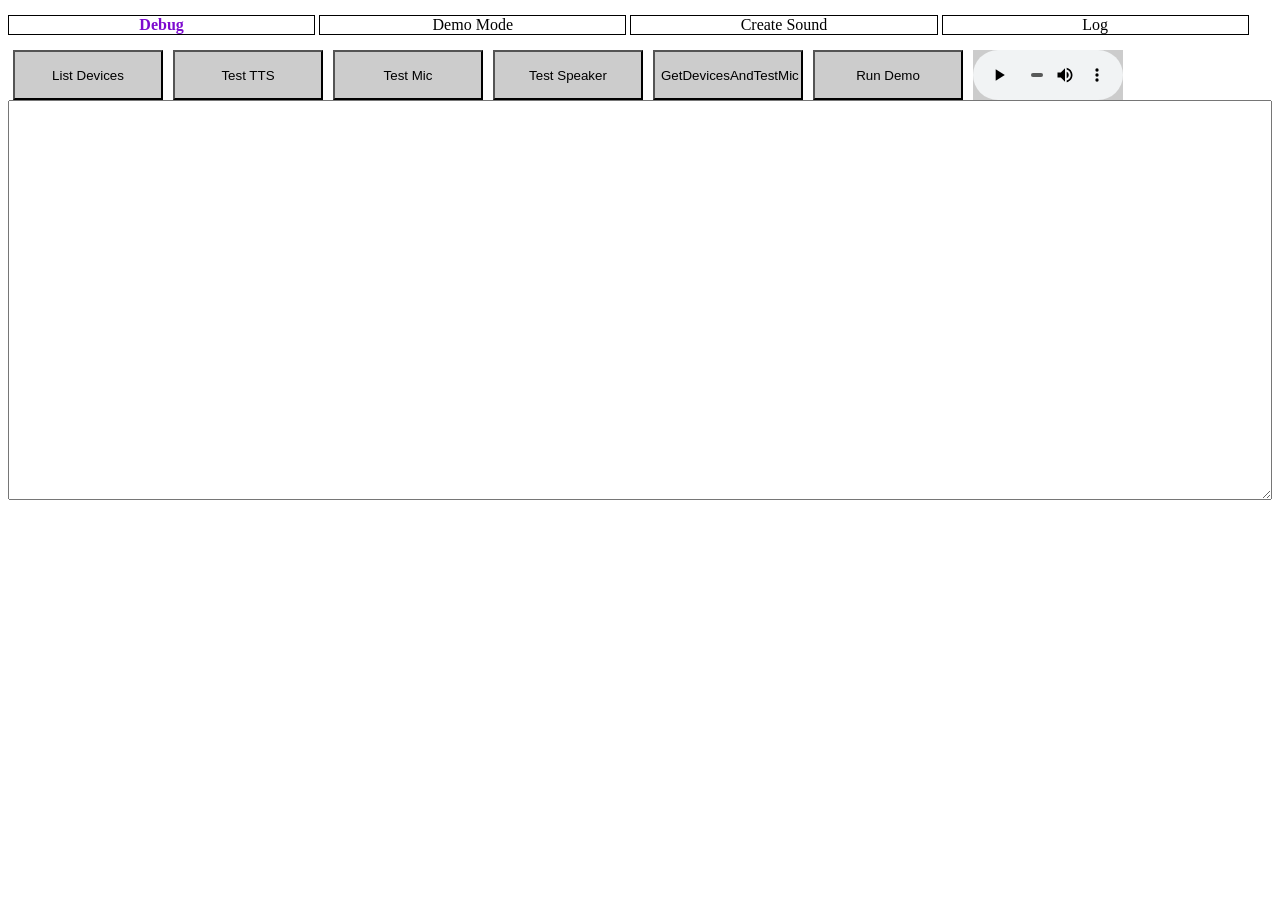
<file: projects/parrot/index.html>
<!DOCTYPE html>
<htm lang="en">

<head>
    <meta name="viewport" content="width=device-width, initial-scale=1, maximum-scale=2">
</head>

<body>
    <script src="./js/alive.js"></script>
    <script src="./js/debug.js"></script>
    <div id="tab-header">
        <div class="tab selected" data-tab="debug">Debug</div>
        <div class="tab" data-tab="alive">Demo Mode</div>
        <div class="tab" data-tab="create">Create Sound</div>
        <div class="tab" data-tab="log">Log</div>
    </div>
    <div id="tabs">
        <div id="debug" class="selected">
            <div id="debug-buttons">
                <button onclick="javascript:ListDevices()">List Devices</button>
                <button onclick="javascript:TestTTS()">Test TTS</button>
                <button onclick="javascript:TestMicrophone()">Test Mic</button>
                <button onclick="javascript:TestAudioOutput()">Test Speaker</button>
                <button onclick="javascript:GetDevicesAndTestMic()">GetDevicesAndTestMic</button>
                <button onclick="javascript:DoListen()">Run Demo</button>
                <audio id="debug-test-audio" controls >
                    <source src="test.wav" type="audio/wav">
                    Your browser does not support the audio element.
                </audio>
                <div style="clear:both"></div>
                <textarea id="log-output"></textarea>
            </div>
        </div>

        <div id="alive">
            <button onclick="javascript:DoListen()">Listen</button><br>
            <div>Sleep Delay Seconds:<input id="alive-sleep-delay" type="text" value="300"></div>
            <img id='live-state' src="./images/live-state-sleep.png">
        </div>

        <div id="log">
            <div id="log-output-old"></div>
            <button onclick="javascript:loadVoices()">Load</button>
            <button onclick="javascript:DoPlay()">Play</button>
        </div>

        <div id="create" >
            <div class="speecharg">
                Pitch: <input id="create-pitch" type="text" value="2">
              </div>
              <div class="speecharg">
                Rate: <input id="create-rate" type="text" value="1.05">
              </div>
              <div class="speecharg">
                Volume: <input id="create-volume" type="text" value="1">
              </div>
              <div>
                Input: <textarea style='height:100px' id="create-text">Rock! Rock!
</textarea>
              </div>
              <select id="create-voice"></select>
              <button id="create-play" onClick="javascript:CreatePlay()">Play</button>
        </div>
    </div>
    
    <script>
        
        SetupUI();

        final_transcript = '';
        recognition = null;
        voice = null;
        
        function loadVoices() {
            Log('loading voices')

            const voices = speechSynthesis.getVoices()
            if (voices.length > 0) {
                voice = window.speechSynthesis.getVoices().find(v=>v.lang.toLowerCase()=='en-us');
                Log("Voice Found: "+voice.voiceURI);
                //SetupS2T();
                UpdateCreateVoiceSelect();
            }

            setTimeout(() => loadVoices, 1000)
        }

        function SetupS2T() {
            recognition = new webkitSpeechRecognition();
            recognition.continuous = true;
            recognition.interimResults = true;
            recognition.lang = "en-us";
            ignore_onend = false;

            recognition.onstart = function () {
                recognizing = true;
                console.log("S2T start");
            };

            recognition.onerror = function (event) {
                console.log("S2T error:");
                console.log(event);
                ignore_onend = true;
            };

            recognition.onend = function () {
                recognizing = false;
                if (ignore_onend) {
                    return;
                }
                console.log("S2T end")
            };

            recognition.onresult = function (event) {
                var interim_transcript = '';
                if (typeof (event.results) == 'undefined') {
                    recognition.onend = null;
                    recognition.stop();
                    Log("S2T: On results error?");
                    return;
                }
                
                for (var i = event.resultIndex; i < event.results.length; ++i) {
                    if (event.results[i].isFinal) {
                        final_transcript += event.results[i][0].transcript;
                    } else {
                        interim_transcript += event.results[i][0].transcript;
                    }
                }
                if( interim_transcript == '' ) {
                    console.log("S2T Final Transcript: " + final_transcript)
                    birdPhrase = final_transcript;
                    BirdSpeak(final_transcript);
                    final_transcript = '';
                } else {
                    Log("S2T Interim Transcript: " + interim_transcript)
                }
            };

            recognition.start();
        }

        function handleSpeechEvent(e) {
            Log(JSON.stringify(e));
        }

        function MakeUtterance(str) {
            let utterance = new SpeechSynthesisUtterance(str);
            utterance.volume = 50;
            utterance.pitch = 100;
            utterance.rate = 1.25;
            utterance.voice = GetVoiceByUri("com.apple.eloquence.en-US.Shelley");
            utterance.addEventListener('start', handleSpeechEvent);
            utterance.addEventListener('end', handleSpeechEvent);
            utterance.addEventListener('error', handleSpeechEvent);
            utterance.addEventListener('boundary', handleSpeechEvent);
            utterance.addEventListener('pause', handleSpeechEvent);
            utterance.addEventListener('resume', handleSpeechEvent);
            return utterance;
        }

        function BirdSpeak(phrase) {
            speechSynthesis.cancel();

            var short_phrase = phrase.split(" ").slice(-3).join(" ");
            Log("Phrase: "+short_phrase);

            let utterance = MakeUtterance("Rock! Rock!");
            utterance.pitch = 2;
            utterance.rate = 1.25;
            utterance.addEventListener('end', ()=>{
                Speak(short_phrase);
            });
            speechSynthesis.speak(utterance);
        }

        function Speak(phrase) {
            let utterance = MakeUtterance(phrase);
            speechSynthesis.speak(utterance);
        }

        function Log(str) { 
            let logOut = document.querySelector("#log-output");
            if( typeof(str) != "string" ) {
                logOut.innerHTML = JSON.stringify(str)+"\n"+logOut.innerHTML;
            } else {
                logOut.innerHTML = str+"\n"+logOut.innerHTML;
            }
            console.log(str);
            
        }

        let birdPhrase = "";
        function DoPlay() {
            BirdSpeak(birdPhrase)
        }

        const DEFAULT_VOICE_URI = "com.apple.eloquence.en-US.Shelley";
    

        function CreatePlay() {
            let text = document.querySelector("#create-text").value;
            let voiceUri = document.querySelector("#create-voice").value;
            let utterance = MakeUtterance(text);
            utterance.pitch = document.querySelector("#create-pitch").value;
            utterance.rate = document.querySelector("#create-rate").value;
            utterance.volume = document.querySelector("#create-volume").value;
            utterance.voice = GetVoiceByUri(voiceUri);
        
            speechSynthesis.speak(utterance);
        }

        function SetupUI() {
            document.addEventListener("click", (event) => {
                tabButton = event.target.closest(".tab");
                if (tabButton) {
                    document.querySelector(".tab.selected")?.classList.remove("selected")
                    document.querySelector("#tabs>.selected")?.classList.remove("selected")

                    tabButton.classList.add("selected");
                    document.querySelector("#"+tabButton.getAttribute('data-tab')).classList.add("selected")
                }
            });
        }

        function GetVoiceByUri(uri){
            return speechSynthesis.getVoices().find(v=>v.voiceURI==uri);
        }

        function UpdateCreateVoiceSelect() {
            let voiceSelect = document.querySelector("#create-voice");
            let voices = speechSynthesis.getVoices();
            voiceSelect.innerHTML = "";
            for( voice of voices ) {
                if( voice.lang.includes("en") ){
                    let selected = "";
                    if( voice.voiceURI == DEFAULT_VOICE_URI ) selected = "selected";

                    let html = `<option ${selected} value=${voice.voiceURI}>${voice.name} (${voice.lang})</option>`
                    voiceSelect.innerHTML += html;
                }
            }
        }
        UpdateCreateVoiceSelect();
        
    </script>
        <style>
            #debug button,
            #debug audio {
                width: 150px;
                height: 50px;
                float: left;
                background-color: #CCC;
                margin: 0 5px;
            }

            #debug textarea {
                width: 100%;
                height: 400px;
            }
            .tab.selected {
                font-weight: bold;
                color: #7d0bcf;
            }
    
            * {
                box-sizing: border-box;
            }
            #tab-header {
                top: 15px;
                width: 100%;
                position: absolute;
            }
    
            .tab {
                text-align: center;
                background-origin: padding-box;
                border: 1px solid #000;
                width: 24%;
                display: inline-block;
                cursor: pointer;
            }
    
            #tabs>div {
                display: none;
            }
    
            #tabs>div.selected {
                display: block;
            }
    
            #tabs {
                margin-top: 50px;
            }

            * {
                box-sizing: border-box;
            }
    
        </style>
</body>

</html>
</file>
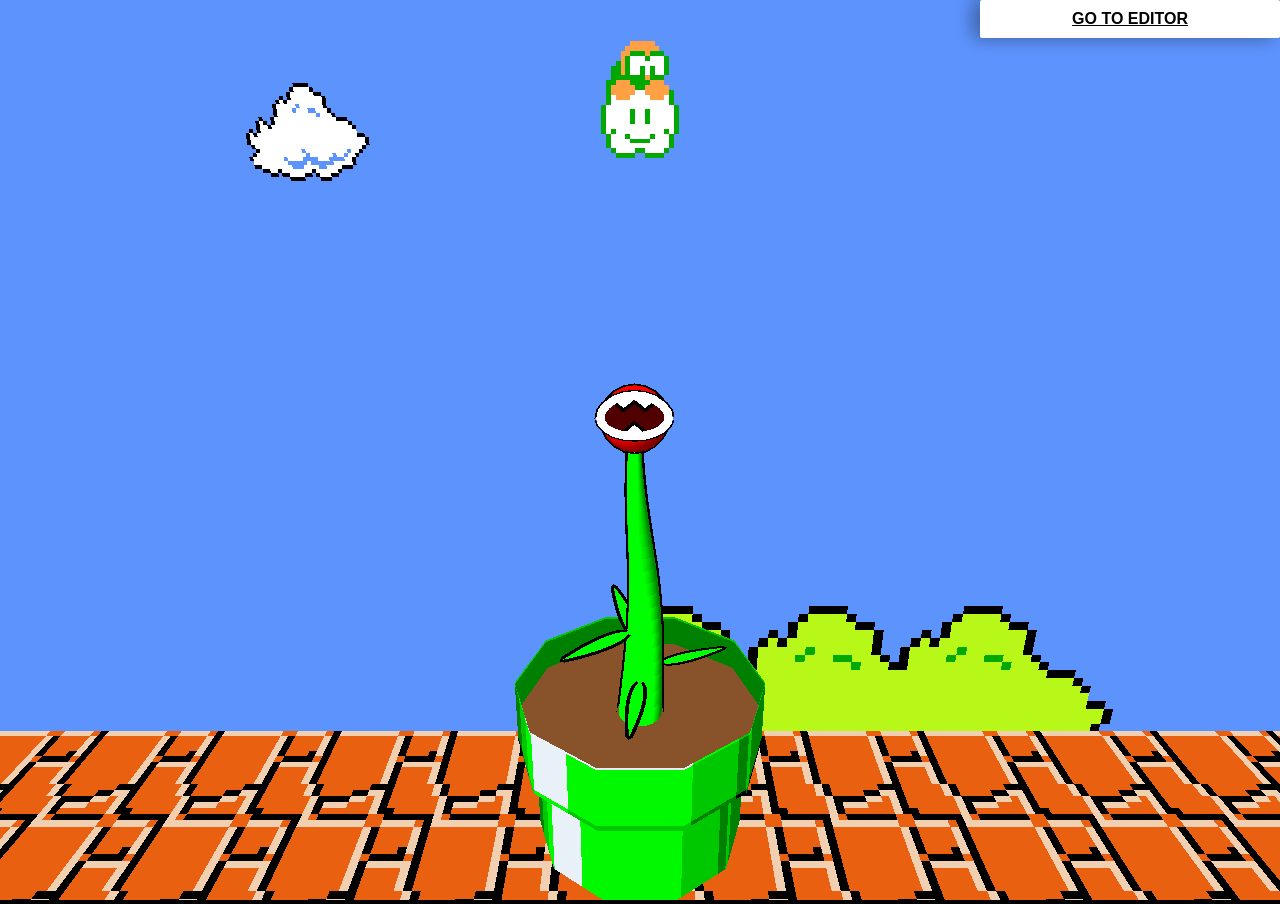
<file: projects/plant/index.html>
<!DOCTYPE html>
<html lang="en">
	<head>
		<title>Lakitu's Garden</title>
		<script src="//ajax.googleapis.com/ajax/libs/jquery/1.11.2/jquery.min.js"></script>
		<meta name="viewport" content="width=device-width, minimum-scale=1.0">
		<script src="js/three.js"></script>
		<script src="js/plant.js"></script>
		<script src="js/head.js"></script>
		<script src="js/stem.js"></script>
		<script src="js/leaf.js"></script>
		<meta charset="utf-8">
		<style>
			body {
				margin: 0px;
				background-color: #000000;
				overflow: hidden;
			}

			a {
				box-sizing: border-box;
				position: fixed;
				top: 0;
				right: 0;
				width: 300px;
				background-color: #FFF;
				color: #000;
				padding: 10px 20px;
				text-align: center;
				font-weight: bold;
				font-family: arial;
				text-transform: uppercase;
				box-shadow: -8px 0px 17px 0 rgba(0,0,0,0.2), -6px 0px 20px 0 rgba(0,0,0,0.19);
				border-radius: 2px;
				z-index: 9999;
			}
			
			canvas {
				position: relative;
				z-index: 1;
			}
			
			img { 
				position: absolute;
				top: 0;
				left: 0;
				z-index: -1;
				width: 64px;
				height: 64px;
			}

			@media (max-height: 768px) {
				a {
					top: auto;
					bottom: 0;
					width: 100%;
				}
			}
		</style>
		<script>

			var cubemap_mesh;
			var cubemap_geometry;
			var ground_mesh = false;
			var ground_mesh_behind = false;
			var ground_length = 32;
			var ground_position = 0;
			var bg_mesh = false;
			var bg_scale = 10;
			var cloud_mesh = false;
			var cloud_scale = 4;
			function InitSkybox() {

				var ground_texture = THREE.ImageUtils.loadTexture("images/floor.gif");
				ground_texture.magFilter = THREE.NearestFilter;
				ground_texture.minFilter = THREE.NearestFilter;
				ground_texture.repeat.set(ground_length/2,2);
				ground_texture.wrapS = THREE.RepeatWrapping;
				ground_texture.wrapT = THREE.RepeatWrapping;
				
				var geometry = new THREE.PlaneGeometry( ground_length, 4 );
				var material = new THREE.MeshBasicMaterial( {color: 0xffffff, side: THREE.DoubleSide, map: ground_texture} );
				ground_mesh = new THREE.Mesh( geometry, material );
				ground_mesh.translateY(-2);
				ground_mesh.rotation.set(Math.PI/2,0,0);
				scene.add( ground_mesh );

				ground_mesh_behind = new THREE.Mesh( geometry, material );
				ground_mesh_behind.translateY(-2);
				ground_mesh_behind.translateX(ground_length);
				ground_mesh_behind.rotation.set(Math.PI/2,0,0);
				scene.add( ground_mesh_behind );


				bg_map = THREE.ImageUtils.loadTexture("images/bg1.gif");
				bg_map.magFilter = THREE.NearestFilter;
				bg_map.minFilter = THREE.NearestFilter;
				bg_map.repeat.set(.25,1);
				RandomizeBG();
                var bg_material = new THREE.MeshBasicMaterial( { map: bg_map, color: 0xffffff, side: THREE.DoubleSide } );
				bg_material.transparent = true;
				bg_material.depthWrite = false;
				var bg_geometry = new THREE.PlaneGeometry( 2, 1 );
                bg_mesh = new THREE.Mesh( bg_geometry, bg_material );
                bg_mesh.position.set(Math.random()*pipe_distance*-1, -2+bg_scale/2, 2);
                bg_mesh.scale.set(bg_scale, bg_scale, bg_scale);
                scene.add( bg_mesh );

                cloud_map = THREE.ImageUtils.loadTexture("images/clouds.gif");
				cloud_map.magFilter = THREE.NearestFilter;
				cloud_map.minFilter = THREE.NearestFilter;
				cloud_map.repeat.set(.25,1);
				RandomizeCloud();
                var cloud_material = new THREE.MeshBasicMaterial( { map: cloud_map, color: 0xffffff, side: THREE.DoubleSide } );
				cloud_material.depthWrite = false;
				var cloud_geometry = new THREE.PlaneGeometry( 2, 1 );
                cloud_mesh = new THREE.Mesh( cloud_geometry, cloud_material );
                cloud_mesh.position.set(Math.random()*pipe_distance, Math.random()*6+4, 20);
                cloud_mesh.scale.set(cloud_scale, cloud_scale, cloud_scale);
                scene.add( cloud_mesh );
			}

			var pipe_distance = 10;
			function InitPipe() {
				var root = new THREE.Object3D();

				var texture = THREE.ImageUtils.loadTexture("images/pipe.gif");
				texture.magFilter = THREE.NearestFilter;
				texture.minFilter = THREE.NearestFilter;
				texture.repeat.set(2,1);
				texture.wrapS = THREE.MirroredRepeatWrapping;

				pipe_material = new THREE.MeshBasicMaterial({color: 0xFFFFFF, wireframe: false, side: THREE.DoubleSide,  map: texture});
				pipe_geometry = new THREE.CylinderGeometry( 1.75, 1.75, 1, 10, 1, true);
				pipe_mesh = new THREE.Mesh( pipe_geometry, pipe_material );
				pipe_mesh.translateY(0);
				pipe_mesh.rotation.set(0,Math.PI/2,0);
				root.add( pipe_mesh );

				pipe_stalk_geometry = new THREE.CylinderGeometry( 1.5, 1.5, 3, 10, 1, true);
				pipe_stalk_mesh = new THREE.Mesh( pipe_stalk_geometry, pipe_material );
				pipe_stalk_mesh.translateY(-1.5);
				pipe_stalk_mesh.rotation.set(0,Math.PI/2,0);
				root.add( pipe_stalk_mesh );

				pipe_ground_material = new THREE.MeshBasicMaterial({color: 0x88522a, wireframe: false, side: THREE.DoubleSide});
				pipe_ground_geometry = new THREE.CircleGeometry( 1.75, 10 );
				pipe_ground_mesh = new THREE.Mesh( pipe_ground_geometry, pipe_ground_material );
				pipe_ground_mesh.rotation.set(Math.PI/2,0,Math.PI/5);
				root.add( pipe_ground_mesh );

				return root;
			}

			var pipe_front = false;
			var pipe_back = false;
			var pipe_distance = 15;
			var plants = [];
			function InitPipes() {
				pipe_front = InitPipe();
				pipe_back = InitPipe();

				pipe_back.position.x = pipe_distance;
				scene.add(pipe_front);
				scene.add(pipe_back);
			}
						
			var lakiuta_sprite = false;
			var lakiuta_map = false;
			var lakiuta_theta = 0;
			var lakiuta_height = 8;
			function InitLakiuta() {
				lakiuta_map = THREE.ImageUtils.loadTexture("images/lakiuta.gif");
				lakiuta_map.magFilter = THREE.NearestFilter;
				lakiuta_map.minFilter = THREE.NearestFilter;
				lakiuta_map.repeat.set(.5,.5);
                var lakiuta_material = new THREE.SpriteMaterial( { map: lakiuta_map, color: 0xffffff, fog: false } );

                lakiuta_sprite = new THREE.Sprite( lakiuta_material );
                lakiuta_sprite.position.set(0, 8, 2);
                lakiuta_sprite.scale.set(2, 2, 2);
                scene.add( lakiuta_sprite );

				seed_map = THREE.ImageUtils.loadTexture("images/lakiuta.gif");
				seed_map.magFilter = THREE.NearestFilter;
				seed_map.minFilter = THREE.NearestFilter;
				seed_map.repeat.set(.5,.5);
				var seed_material = new THREE.SpriteMaterial( { map: seed_map, color: 0xffffff, fog: false } );
                seed_sprite = new THREE.Sprite( seed_material );
                seed_sprite.scale.set(2, 2, 2);
                seed_sprite.visible = 0;
                scene.add( seed_sprite );
			}

			function InitScene() {
				renderer = new THREE.WebGLRenderer();
				renderer.setSize( window.innerWidth, window.innerHeight );
				renderer.setClearColor( 0x5d93fd );
				document.body.appendChild( renderer.domElement );

				camera = new THREE.PerspectiveCamera( 55, window.innerWidth / window.innerHeight, .1, 1000 );
				scene = new THREE.Scene();

				var directionalLight = new THREE.DirectionalLight( 0xffffff, 1 );
				directionalLight.position.set( .5, 1, -1 );
				scene.add( directionalLight );

				InitSkybox();
				InitPipes();
				InitLakiuta();

				

				plant = new Plant();
				scene.add(plant.root);
				plant.age = 0;
				plant.Update();
				plant.RandomizeGeneration();
				plant.Reset();
				
				camera.position.set(0,8,-10);
				camera.lookAt( new THREE.Vector3(0,4,0) );

				window.requestAnimationFrame(RAF);
			}
			
			var scene_state = "drop";
			function Update(delta) {
				switch(scene_state) {
					case "drop":
						seed_sprite.position.set(lakiuta_sprite.position.x, lakiuta_sprite.position.y, 0);
						seed_velocity = 0;
						scene_state = "do_drop";
						lakiuta_sprite.material.map.offset.set(0,.5);

					case "do_drop":
						UpdateDrop(delta);
						break;

					case "grow":
						scene_state = "do_grow";
						plant.root.position.x = camera.position.x;
						plant.age = 0;
						plant.RandomizeGeneration();
						plant.Reset();
					case "do_grow":
						UpdateGrow(delta);
						break;

					case "pan":
						pan_distance = 0;
						pan_start = camera.position.x;
						scene_state = "do_pan";

						pipe_back.position.x = pipe_front.position.x;
						pipe_front.position.x = pan_start-pipe_distance;

					case "do_pan":
						UpdatePan(delta);
						break;

					case "behave":
						wait_timer = 0;
						scene_state = "do_behave";
						
					case "do_behave":
						UpdateWait(delta, 2000, "pan");
						break;

					case "grab":
						wait_timer = 0;
						scene_state = "do_grab";
						lakiuta_sprite.material.map.offset.set(.5,.5);

					case "do_grab":
						UpdateWait(delta, 500, "drop");
						break;
				}

				plant.Update();
				UpdateLakiutaHeight(delta);
				UpdateBG();
			}

			var lakitu_theta = 0;
			function UpdateLakiutaHeight(delta) {
				lakitu_theta += delta*.005;
				lakiuta_sprite.position.y = lakiuta_height + Math.sin(lakitu_theta)*.1;
			}

			function UpdateBG() {
				var x = camera.position.x;
				if( x < ground_mesh.position.x ) {
					ground_position -= (ground_length/2);
					ground_mesh_behind.position.x = ground_mesh.position.x; 
					ground_mesh.position.x -= (ground_length/2);
				}

				if( bg_mesh.position.x-pipe_distance-bg_scale/2 > x ) {
					bg_mesh.position.x = x-pipe_distance-bg_scale/2-Math.random()*pipe_distance;
					RandomizeBG();
				}

				if( cloud_mesh.position.x-(pipe_distance*2)-cloud_scale/2 > x ) {
					cloud_mesh.position.x = x-(pipe_distance*2)-cloud_scale/2-Math.random()*pipe_distance;
					RandomizeCloud();
				}
			}

			function RandomizeBG() {
				var offset = Math.floor(Math.random()*4)*.25;
				bg_map.offset.set(offset,0);
			}

			function RandomizeCloud() {
				var offset = Math.floor(Math.random()*4)*.25;
				cloud_map.offset.set(offset,0);
			}

			var previous_timestamp = 0;
			function RAF(timestamp) {
				if( !previous_timestamp ) {
					previous_timestamp = timestamp;
				}

				var timestamp_delta = timestamp-previous_timestamp;
				Update(timestamp_delta);
				Render();

				previous_timestamp = timestamp;

				window.requestAnimationFrame(RAF);
			}

			var seed_velocity = 0;
			var drop_init = 1;
			function UpdateDrop(delta) {
				seed_velocity += delta*.0003;
				seed_sprite.position.y -= seed_velocity;

				if( seed_sprite.position.y < lakiuta_sprite.position.y *.75 ) {
					lakiuta_sprite.material.map.offset.set(0,.5);
				}

				if( seed_sprite.position.y < -1 ) {
					scene_state = "grow";
				}
			}

			var pan_distance = 0;
			var pan_start = 0;
			function UpdatePan(delta) {
				plant.Behave(delta);
				var pan_delta = delta*.005;
				pan_distance += pan_delta;

				if( pan_distance >= pipe_distance )  {
					pan_distance = pipe_distance;
					scene_state = "grab";
				}

				camera.position.x = pan_start - pan_distance;
				lakiuta_sprite.position.x = camera.position.x;
			}

			var wait_timer = 0;
			function UpdateWait(delta, max, next) {
				plant.Behave(delta);
				wait_timer += delta;
				if( wait_timer >= max ) {
					scene_state = next;
				}
			}

			function UpdateGrow(delta) {
				plant.age += delta/2000;
				if( plant.age > 1 ) {
					plant.age = 1;
					scene_state = "behave";
				}
			}

			function Render() {
				renderer.render( scene, camera );
			}

			$(function(){
				InitScene();
			});

		</script>
	</head>
	<body>
		<a href="edit">Go To Editor</a>
		<img src="images/thumb.png" title="thumbnail" alt="thumbnail">
	</body>
</html>
</file>
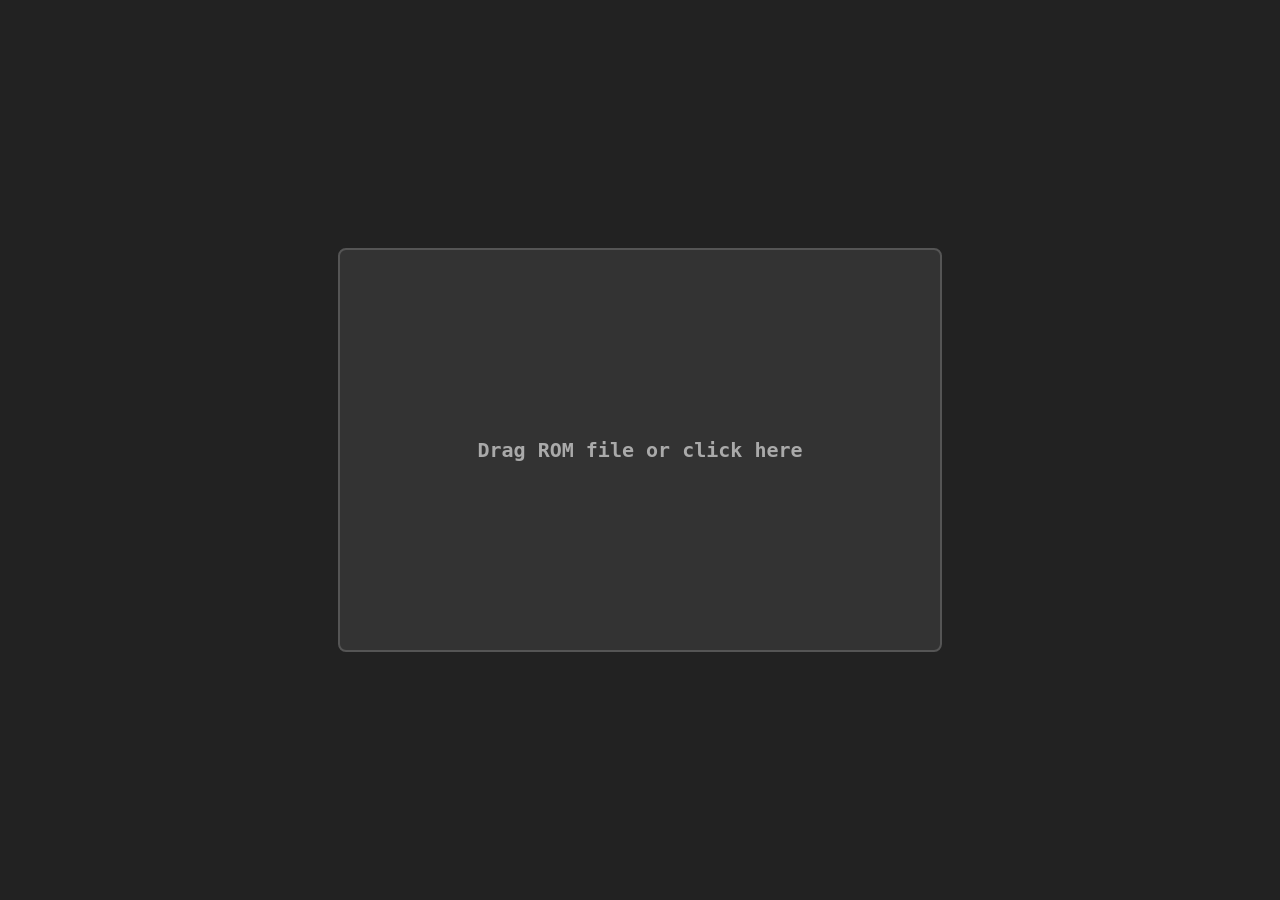
<file: projects/super-links-awakening/index.html>
<!DOCTYPE html>
<html>
    <head>
        <title>Super Links Awakening</title>

        <link rel = icon href ="dog-avatar.png" >
        <meta name = viewport content = "width = device-width, initial-scale = 1">

        <style>
            body, html {
                height: 100%;
            }

            body {
                font-family: monospace;
                font-weight: bold;
                font-size: 20px;
                margin: 0;
                overflow: hidden;
                background-color: #222
            }

            body, #box {
                display: flex;
                align-items: center;
                justify-content: center;
            }

            #box {
                color: #aaa;
                height: 20em;
                width: 30em;
                max-width: 80%;
                max-height: 80%;
                background-color: #333;
                border-radius: 0.4em;
                border: 2px solid #555;
                position: relative;
                flex-direction: column;
                transition-duration: 0.2s;
                overflow: hidden
            }

            #box:hover, #box[drag] {
                border-color: #38f;
                color: #ddd
            }

            #input {
                cursor: pointer;
                position: absolute;
                left: 0;
                top: 0;
                width: 100%;
                height: 100%;
                opacity: 0
            }

            #display {
                width: 100%;
                height: 100%
            }

            select, button {
                padding: 0.6em 0.4em;
                margin: 0.5em;
                width: 15em;
                max-width: 100%;
                font-family: monospace;
                font-weight: bold;
                font-size: 16px;
                background-color: #444;
                color: #aaa;
                border-radius: 0.4em;
                border: 1px solid #555;
                cursor: pointer;
                transition-duration: 0.2s
            }

            select:hover, button:hover {
                background-color: #666;
                color: #ddd
            }
        </style>
    </head>

    <body>
        <div id = box>
            <input type = file id = input>
            Drag ROM file or click here
        </div>

        <script>
            input.onchange = async () => {
                const url = new Blob([input.files[0]])
                const parts = input.files[0].name.split(".")

                const core = await (async (ext) => {
                    return "gb";
                    if (["fds", "nes", "unif", "unf"].includes(ext))
                        return "nes"

                    if (["smc", "fig", "sfc", "gd3", "gd7", "dx2", "bsx", "swc"].includes(ext))
                        return "snes"

                    if (["z64", "n64"].includes(ext))
                        return "n64"

                    if (["pce"].includes(ext))
                        return "pce"

                    if (["ngp", "ngc"].includes(ext))
                        return "ngp"

                    if (["ws", "wsc"].includes(ext))
                        return "ws"

                    if (["col", "cv"].includes(ext))
                        return "coleco"

                    if (["d64"].includes(ext))
                        return "vice_x64"

                    if (["nds", "gba", "gb", "z64", "n64"].includes(ext))
                        return ext

                    return await new Promise(resolve => {
                        const cores = {
                            "Nintendo 64": "n64",
                            "Nintendo Game Boy": "gb",
                            "Nintendo Game Boy Advance": "gba",
                            "Nintendo DS": "nds",
                            "Nintendo Entertainment System": "nes",
                            "Super Nintendo Entertainment System": "snes",
                            "PlayStation": "psx",
                            "Virtual Boy": "vb",
                            "Sega Mega Drive": "segaMD",
                            "Sega Master System": "segaMS",
                            "Sega CD": "segaCD",
                            "Atari Lynx": "lynx",
                            "Sega 32X": "sega32x",
                            "Atari Jaguar": "jaguar",
                            "Sega Game Gear": "segaGG",
                            "Sega Saturn": "segaSaturn",
                            "Atari 7800": "atari7800",
                            "Atari 2600": "atari2600",
                            "NEC TurboGrafx-16/SuperGrafx/PC Engine": "pce",
                            "NEC PC-FX": "pcfx",
                            "SNK NeoGeo Pocket (Color)": "ngp",
                            "Bandai WonderSwan (Color)": "ws",
                            "ColecoVision": "coleco",
                            "Commodore 64": "vice_x64"
                        }

                        const button = document.createElement("button")
                        const select = document.createElement("select")

                        for (const type in cores) {
                            const option = document.createElement("option")

                            option.value = cores[type]
                            option.textContent = type
                            select.appendChild(option)
                        }

                        button.onclick = () => resolve(select[select.selectedIndex].value)
                        button.textContent = "Load game"
                        box.innerHTML = ""

                        box.appendChild(select)
                        box.appendChild(button)
                    })
                })(parts.pop())

                const div = document.createElement("div")
                const sub = document.createElement("div")
                const script = document.createElement("script")

                sub.id = "game"
                div.id = "display"

                box.remove()
                div.appendChild(sub)
                document.body.appendChild(div)

                window.EJS_player = "#game";
                window.EJS_gameName = parts.shift();
                window.EJS_biosUrl = "";
                window.EJS_gameUrl = url;
                window.EJS_core = core;
                window.EJS_pathtodata = "data/";
                window.EJS_startOnLoaded = true;

                if (window.location.hostname === "demo.emulatorjs.org") {
                    window.EJS_AdUrl = "https://ads.emulatorjs.org/";
                    window.EJS_ready = function() {
                        detectAdBlock("[data-uri]");
                    }
                }
                
                script.src = "data/loader.js";
                document.body.appendChild(script);
            }
            function detectAdBlock(url) {
                let adBlockEnabled = false;
                try {
                    window.EJS_AdUrl = document.querySelector('iframe[src="'+window.EJS_AdUrl+'"]').src;
                } catch (e) {
                    adBlockEnabled = true;
                }
                if (adBlockEnabled) {
                    window.EJS_adBlocked(url);
                }
            }
            box.ondragover = () => box.setAttribute("drag", true);
            box.ondragleave = () => box.removeAttribute("drag");
        </script>
    </body>
</html>
</file>
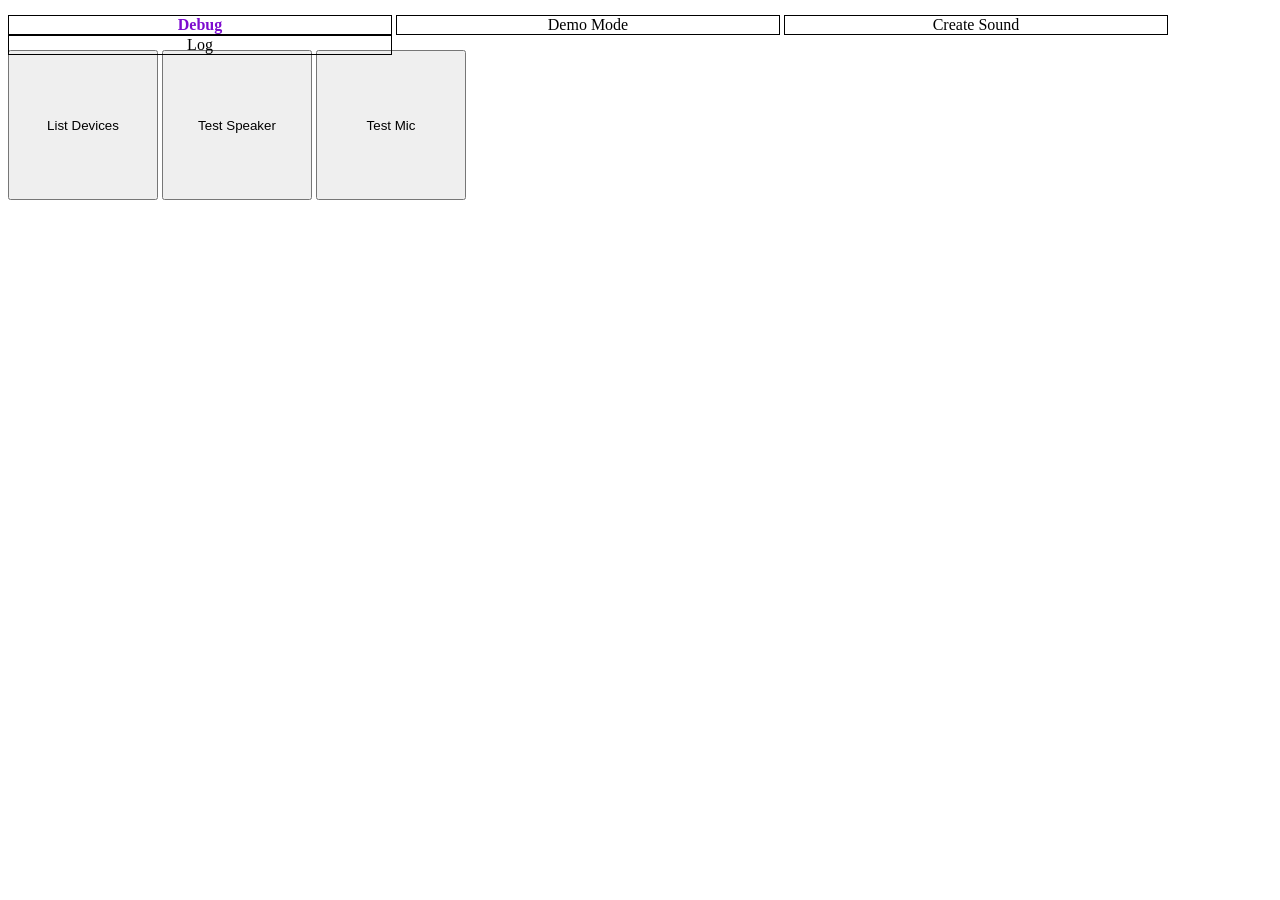
<file: projects/parrot/parrot/index.html>
<!DOCTYPE html>
<htm lang="en">

<head>
    <meta name="viewport" content="width=device-width, initial-scale=1, maximum-scale=2">
</head>

<body>
    <script src="./js/alive.js"></script>
    <script src="./js/debug.js"></script>
    <div id="tab-header">
        <div class="tab selected" data-tab="debug">Debug</div>
        <div class="tab" data-tab="alive">Demo Mode</div>
        <div class="tab" data-tab="create">Create Sound</div>
        <div class="tab" data-tab="log">Log</div>
    </div>
    <div id="tabs">
        <div id="debug" class="selected">
            <div id="debug-buttons">
                <button onclick="javascript:ListDevices()">List Devices</button>
                <button onclick="javascript:TestSpeaker()">Test Speaker</button>
                <button onclick="javascript:TestMicrophone()">Test Mic</button>
            </div>
        </div>

        <div id="alive">
            <button onclick="javascript:DoListen()">Listen</button><br>
            <img id='live-state' src="./images/live-state-sleep.png">
        </div>

        <div id="log">
            <div id="log-output"></div>
            <button onclick="javascript:loadVoices()">Load</button>
            <button onclick="javascript:DoPlay()">Play</button>
        </div>

        <div id="create" >
            <div class="speecharg">
                Pitch: <input id="create-pitch" type="text" value="2">
              </div>
              <div class="speecharg">
                Rate: <input id="create-rate" type="text" value="1.05">
              </div>
              <div class="speecharg">
                Volume: <input id="create-volume" type="text" value="1">
              </div>
              <div>
                Input: <textarea style='height:100px' id="create-text">Rock! Rock!
</textarea>
              </div>
              <select id="create-voice"></select>
              <button id="create-play" onClick="javascript:CreatePlay()">Play</button>
        </div>
    </div>
    
    <script>
        
        SetupUI();

        final_transcript = '';
        recognition = null;
        voice = null;
        
        function loadVoices() {
            Log('loading voices')

            const voices = speechSynthesis.getVoices()
            if (voices.length > 0) {
                voice = window.speechSynthesis.getVoices().find(v=>v.lang.toLowerCase()=='en-us');
                Log("Voice Found: "+voice.voiceURI);
                //SetupS2T();
                UpdateCreateVoiceSelect();
            }

            setTimeout(() => loadVoices, 1000)
        }

        function SetupS2T() {
            recognition = new webkitSpeechRecognition();
            recognition.continuous = true;
            recognition.interimResults = true;
            recognition.lang = "en-us";
            ignore_onend = false;

            recognition.onstart = function () {
                recognizing = true;
                console.log("S2T start");
            };

            recognition.onerror = function (event) {
                console.log("S2T error:");
                console.log(event);
                ignore_onend = true;
            };

            recognition.onend = function () {
                recognizing = false;
                if (ignore_onend) {
                    return;
                }
                console.log("S2T end")
            };

            recognition.onresult = function (event) {
                var interim_transcript = '';
                if (typeof (event.results) == 'undefined') {
                    recognition.onend = null;
                    recognition.stop();
                    Log("S2T: On results error?");
                    return;
                }
                
                for (var i = event.resultIndex; i < event.results.length; ++i) {
                    if (event.results[i].isFinal) {
                        final_transcript += event.results[i][0].transcript;
                    } else {
                        interim_transcript += event.results[i][0].transcript;
                    }
                }
                if( interim_transcript == '' ) {
                    console.log("S2T Final Transcript: " + final_transcript)
                    birdPhrase = final_transcript;
                    BirdSpeak(final_transcript);
                    final_transcript = '';
                } else {
                    Log("S2T Interim Transcript: " + interim_transcript)
                }
            };

            recognition.start();
        }

        function handleSpeechEvent(e) {
            Log(JSON.stringify(e));
        }

        function MakeUtterance(str) {
            let utterance = new SpeechSynthesisUtterance(str);
            utterance.volume = 50;
            utterance.pitch = 100;
            utterance.rate = 1.25;
            utterance.voice = GetVoiceByUri("com.apple.eloquence.en-US.Shelley");
            utterance.addEventListener('start', handleSpeechEvent);
            utterance.addEventListener('end', handleSpeechEvent);
            utterance.addEventListener('error', handleSpeechEvent);
            utterance.addEventListener('boundary', handleSpeechEvent);
            utterance.addEventListener('pause', handleSpeechEvent);
            utterance.addEventListener('resume', handleSpeechEvent);
            return utterance;
        }

        function BirdSpeak(phrase) {
            speechSynthesis.cancel();

            var short_phrase = phrase.split(" ").slice(-3).join(" ");
            Log("Phrase: "+short_phrase);

            let utterance = MakeUtterance("Rock! Rock!");
            utterance.pitch = 2;
            utterance.rate = 1.25;
            utterance.addEventListener('end', ()=>{
                Speak(short_phrase);
            });
            speechSynthesis.speak(utterance);
        }

        function Speak(phrase) {
            let utterance = MakeUtterance(phrase);
            speechSynthesis.speak(utterance);
        }

        function Log(str) { 
            let logOut = document.querySelector("#log-output");
            if( typeof(str) != "string" ) {
                logOut.innerHTML = JSON.stringify(str)+"<br>"+logOut.innerHTML;
            } else {
                logOut.innerHTML = str+"<br>"+logOut.innerHTML;
            }
            console.log(str);
            
        }

        let birdPhrase = "";
        function DoPlay() {
            BirdSpeak(birdPhrase)
        }

        const DEFAULT_VOICE_URI = "com.apple.eloquence.en-US.Shelley";
    

        function CreatePlay() {
            let text = document.querySelector("#create-text").value;
            let voiceUri = document.querySelector("#create-voice").value;
            let utterance = MakeUtterance(text);
            utterance.pitch = document.querySelector("#create-pitch").value;
            utterance.rate = document.querySelector("#create-rate").value;
            utterance.volume = document.querySelector("#create-volume").value;
            utterance.voice = GetVoiceByUri(voiceUri);
        
            speechSynthesis.speak(utterance);
        }

        function SetupUI() {
            document.addEventListener("click", (event) => {
                tabButton = event.target.closest(".tab");
                if (tabButton) {
                    document.querySelector(".tab.selected")?.classList.remove("selected")
                    document.querySelector("#tabs>.selected")?.classList.remove("selected")

                    tabButton.classList.add("selected");
                    document.querySelector("#"+tabButton.getAttribute('data-tab')).classList.add("selected")
                }
            });
        }

        function GetVoiceByUri(uri){
            return speechSynthesis.getVoices().find(v=>v.voiceURI==uri);
        }

        function UpdateCreateVoiceSelect() {
            let voiceSelect = document.querySelector("#create-voice");
            let voices = speechSynthesis.getVoices();
            voiceSelect.innerHTML = "";
            for( voice of voices ) {
                if( voice.lang.includes("en") ){
                    let selected = "";
                    if( voice.voiceURI == DEFAULT_VOICE_URI ) selected = "selected";

                    let html = `<option ${selected} value=${voice.voiceURI}>${voice.name} (${voice.lang})</option>`
                    voiceSelect.innerHTML += html;
                }
            }
        }
        UpdateCreateVoiceSelect();
        
    </script>
        <style>
            #debug button {
                width: 150px;
                height: 150px;
            }
            .tab.selected {
                font-weight: bold;
                color: #7d0bcf;
            }
    
            * {
                box-sizing: border-box;
            }
            #tab-header {
                top: 15px;
                width: 100%;
                position: absolute;
            }
    
            .tab {
                text-align: center;
                background-origin: padding-box;
                border: 1px solid #000;
                width: 30%;
                display: inline-block;
                cursor: pointer;
            }
    
            #tabs>div {
                display: none;
            }
    
            #tabs>div.selected {
                display: block;
            }
    
            #tabs {
                margin-top: 50px;
            }
    
        </style>
</body>

</html>
</file>
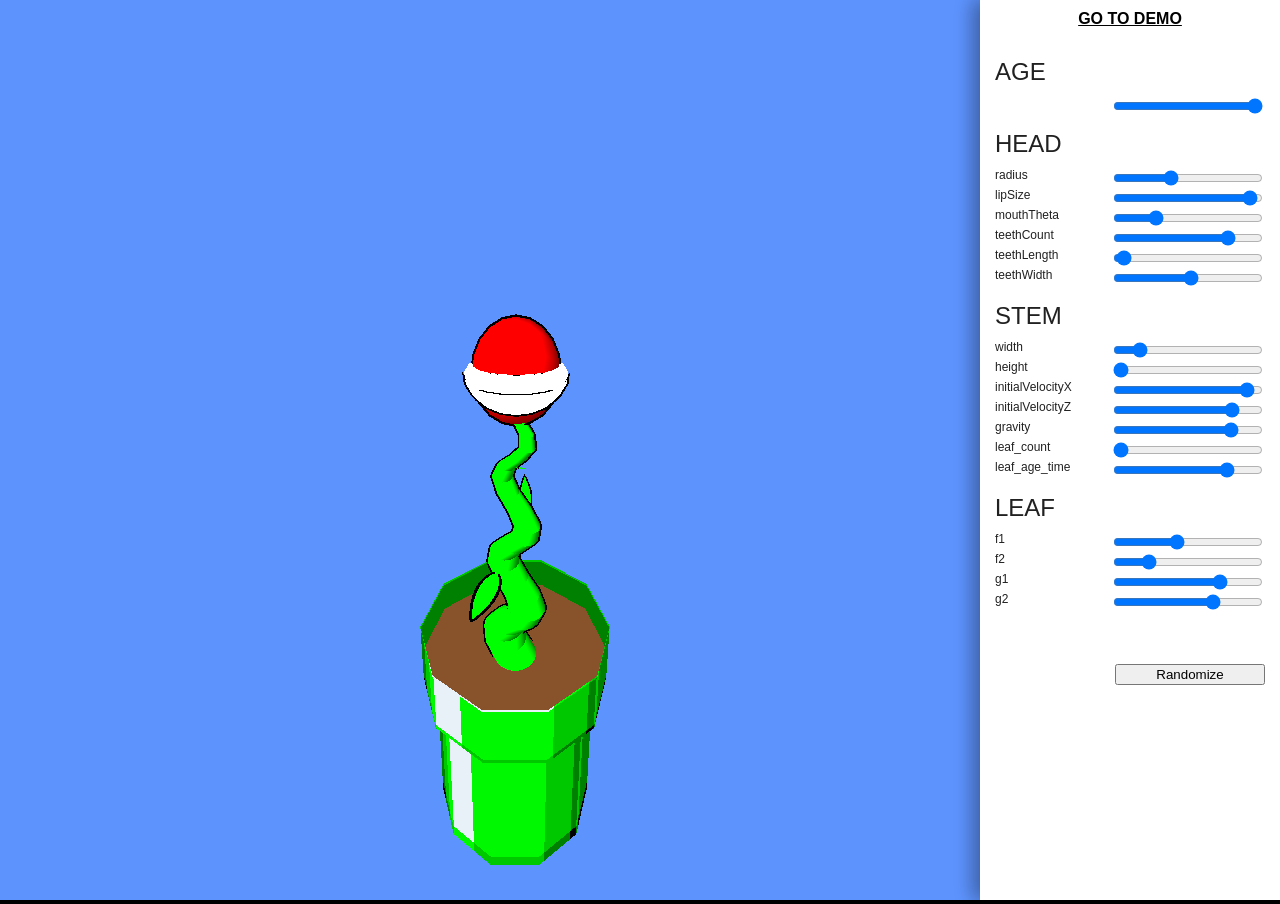
<file: projects/plant/edit.html>
<!DOCTYPE html>
<html lang="en">
	<head>
		<title>Petey Piranha - Editor</title>
		<script src="//ajax.googleapis.com/ajax/libs/jquery/1.11.2/jquery.min.js"></script>
		<script src="js/three.js"></script>
		<script src="js/plant.js"></script>
		<script src="js/head.js"></script>
		<script src="js/stem.js"></script>
		<script src="js/leaf.js"></script>
		<meta charset="utf-8">
		<style>
			body {
				margin: 0px;
				background-color: #000000;
				overflow: hidden;
				font-family: arial;
			}

			* {
				box-sizing: border-box;
			}

			#debug {
				padding: 0 15px 15px 15px;
				background-color: #FFF;
				color:#212121;
				position: absolute;
				top: 0;
				right: 0;
				width: 300px;
				height: 100%;
				overflow: auto;
				box-shadow: -8px 0px 17px 0 rgba(0,0,0,0.2), -6px 0px 20px 0 rgba(0,0,0,0.19);
			}

			#debug h2 {
				text-transform: uppercase;
				font-weight: 200;
				font-size: 24px;
				padding: 20px 0 10px;
				margin: 0;
			}

			#debug label{
				display: block;
				clear: both;
				font-size: 12px;
			}

			#debug label button,
			#debug label input {
				width: 150px;
				float: right;
			}

			a {
				box-sizing: border-box;
				bottom: 0;
				left: 0;
				width: 100%;
				display: block;
				background-color: #FFF;
				color: #000;
				padding: 10px 20px;
				text-align: center;
				font-weight: bold;
				font-family: arial;
				text-transform: uppercase;
			}
		</style>
		<script>
			var options = {
				'plant': {
					'head': {
						'radius': [.5,1],
						'lipSize': [.03,.13],
						'mouthTheta': [0, Math.PI/2],
						'teethCount': [1, 6],
						'teethLength': [.5, 1],
						'teethWidth': [.005, .125],
					},
					'stem': {
						'width': [.3,1],
						'height': [4,7],
						'initialVelocityX': [-.2,.2],
						'initialVelocityZ': [-.2,.2],
						'gravity': [0,.1],
						'leaf_count': [4,12],
						'leaf_age_time': [.1,.6]
					},
					'leaf': {
						'f1': [0,2],
						'f2': [0,2],
						'g1': [0,1],
						'g2': [0,1]
					}
				}
			}
			
			var pipe_distance = 10;
			function InitPipe() {
				var root = new THREE.Object3D();

				var texture = THREE.ImageUtils.loadTexture("images/pipe.gif");
				texture.magFilter = THREE.NearestFilter;
				texture.minFilter = THREE.NearestFilter;
				texture.repeat.set(2,1);
				texture.wrapS = THREE.MirroredRepeatWrapping;

				pipe_material = new THREE.MeshBasicMaterial({color: 0xFFFFFF, wireframe: false, side: THREE.DoubleSide,  map: texture});
				pipe_geometry = new THREE.CylinderGeometry( 1.75, 1.75, 1, 10, 1, true);
				pipe_mesh = new THREE.Mesh( pipe_geometry, pipe_material );
				pipe_mesh.translateY(0);
				pipe_mesh.rotation.set(0,Math.PI/2,0);
				root.add( pipe_mesh );

				pipe_stalk_geometry = new THREE.CylinderGeometry( 1.5, 1.5, 3, 10, 1, true);
				pipe_stalk_mesh = new THREE.Mesh( pipe_stalk_geometry, pipe_material );
				pipe_stalk_mesh.translateY(-1.5);
				pipe_stalk_mesh.rotation.set(0,Math.PI/2,0);
				root.add( pipe_stalk_mesh );

				pipe_ground_material = new THREE.MeshBasicMaterial({color: 0x88522a, wireframe: false, side: THREE.DoubleSide});
				pipe_ground_geometry = new THREE.CircleGeometry( 1.75, 10 );
				pipe_ground_mesh = new THREE.Mesh( pipe_ground_geometry, pipe_ground_material );
				pipe_ground_mesh.rotation.set(Math.PI/2,0,Math.PI/5);
				root.add( pipe_ground_mesh );

				return root;
			}

			var plant = false;
			function InitPlants() {

				var pipe = new InitPipe();
				scene.add(pipe);

				plant = new Plant();
				scene.add(plant.root);

				plant.age = 1;
				plant.Update();
				plant.RandomizeGeneration();
				plant.Reset();
				plant.Update();
			}

			function InitScene() {
				var debug_width = 250;
				renderer = new THREE.WebGLRenderer();
				renderer.setSize( window.innerWidth-debug_width, window.innerHeight );
				renderer.setClearColor( 0x5d93fd );
				document.body.appendChild( renderer.domElement );

				camera = new THREE.PerspectiveCamera( 55, window.innerWidth / window.innerHeight, .1, 1000 );
				scene = new THREE.Scene();

				var directionalLight = new THREE.DirectionalLight( 0xffffff, 1 );
				directionalLight.position.set( .5, 1, -1 );
				scene.add( directionalLight );

				InitPlants();

				CameraSpin();
				Render();
				Grow();
			}

			function Render() {
				renderer.render( scene, camera );
			}

			function RefreshInput( $input ) {
				var part = $input.data('part');
				var option = $input.data('option')
				var value = parseFloat($input.val());

				var refresh = false;
				if( part == "age" ) {
					refresh = (plant.age != value);
					plant.age = value;
				} else if( part == "leaf" ) {
					refresh = (plant.stem.leafs[0][option] != value);
					plant.stem.leafs[0][option] = value;
				} else {
					
					if( option == "leaf_count" || option == "teethCount" ) {
						value = Math.floor(value);
					}

					refresh = (plant[part][option] != value);
					plant[part][option] = value;
				}

				// Value change, update plant and render
				if( refresh ) {
						
					switch(part) {
						case "leaf":
							// Update all other leaves
							for( var i = 0; i < plant.stem.leafs.length; i++ ) {
								plant.stem.leafs[i][option] = plant.stem.leafs[0][option];
							}
							break;

						case "head":
							if( option == "mouthTheta" ) {
								plant.head.mouthTheta_target = value;
							}
							plant.head.Reset();
							break;

						case "stem":
							if( option == "height" ) {
								RefreshCameraHeight();
							}

							if( option == "leaf_count" ) {
								// Backup leaf variables
								f1 = plant.stem.leafs[0].f1;
								f2 = plant.stem.leafs[0].f2;
								g1 = plant.stem.leafs[0].g1;
								g2 = plant.stem.leafs[0].g2;

								plant.stem.RandomizeLeafSpawns();
								plant.stem.Reset();

								// Restore leaf variables
								for( var i = 0; i < plant.stem.leafs.length; i++ ) {
									plant.stem.leafs[i].f1 = f1;
									plant.stem.leafs[i].f2 = f2;
									plant.stem.leafs[i].g1 = g1;
									plant.stem.leafs[i].g2 = g2;
								}
							}
							break;
					}
					plant.Update();
					Render();
				} 
				
				
			}

			var mouseY = 0;
			var mouseY_prev = 0;
			var mouseX = 0;
			var mouseX_prev = 0;

			function SyncInputToPlant() {
				for( var part in options['plant'] ) {
					for( var option in options['plant'][part] ) {
						var selector = 'input[data-part="'+part+'"][data-option="'+option+'"]';
						var $input = $(selector);

						var value = 0;
						if( part == "leaf" ) {
							value = plant.stem.leafs[0][option];
						} else {
							value = plant[part][option];	
						}
						$input.val(value);
					}
				}
			}
			
			$(function(){
				InitScene();

				$("canvas").mousemove(function(e){
					mouseY_prev = mouseY;
					mouseY = e.screenY;
					mouseX_prev = mouseX;
					mouseX = e.screenX;
					if( e.buttons ) {
						
						CameraSpin();
						Render();
					}
				});

				// Setup debug menu
				var options_html = "";

				options_html += '<a href="./">Go to Demo</a>';

				options_html += '<h2>Age</h2><label>&nbsp;<input type="range" data-part="age" min="0" max="1" step=".01" value="1"></label>';
				for( var part in options['plant'] ) {
					options_html += '<h2>'+part+'</h2>';
					for( var option in options['plant'][part] ) {
						var label = option;
						var min = options['plant'][part][option][0];
						var max = options['plant'][part][option][1];
						var step = (max - min)/100;
						if( part == "leaf" ) {
							value = plant.stem.leafs[0][option];
						} else {
							value = plant[part][option];
						}

						options_html += '<label><span>'+label+'</span><input data-option="'+option+'" data-part="'+part+'" type="range" min="'+min+'" max="'+max+'" step="'+step+'"></label>';
					}
				} 
				options_html += '<h2>&nbsp;</h2><label>&nbsp;<button id="randomize">Randomize</button></label>';
				
				$("#debug").append(options_html);
				SyncInputToPlant();

				$("#debug").on("mousemove click", "input", function(){
					RefreshInput( $(this) );
				});

				$("#randomize").click(function(){
					plant.age = 0;
					plant.RandomizeGeneration();
					plant.Reset();
					plant.Update();
					Render();
					SyncInputToPlant();
					Grow();
				});

				var hack_setup_countdown = 10;
				var hask_setup_refresh = function(){
					Render();
					window.setTimeout(hask_setup_refresh, 100);
				};
				hask_setup_refresh();
			});

			function Grow() {
				if( plant.age < 1 ) {
					plant.age += .01;

					window.setTimeout(Grow, 10);
					plant.Update();
					Render();
					$('input[data-part="age"]').val(plant.age);
				}
			}

			var lakitu_theta = 0;
			var camera_theta = Math.PI;
			var camera_target_y = 8;
			var camera_y = camera_target_y+1;
			function CameraSpin() {
				var window_width = $(window).width();
				var window_height = $(window).height();

				var x =  (mouseX / window_width) - (window_width/2);
				var x_prev =  (mouseX_prev / window_width) - (window_width/2);

				var y = (mouseY / window_height) - (window_height/2);
				var y_prev = (mouseY_prev / window_height) - (window_height/2);

				camera_theta -= (x-x_prev)*4;
				camera_y += (y-y_prev)*10;

				camera_target_y = $('#debug input[data-option="height"]').val()/2;
				camera_target_y = options.plant.stem.height[1]/2;

				RefreshCameraHeight();
				UpdateCamera(camera_theta, camera_y);
			}

			function RefreshCameraHeight() {
				//camera_target_y = $('#debug input[data-option="height"]').val()/2;
				//UpdateCamera(camera_theta, camera_y);
			}

			function UpdateCamera(theta,y) {
				var distance = 10;
				var xpos = Math.sin(theta)*distance;
				var zpos = Math.cos(theta)*distance;
				var ypos = y;

				camera.position.set(xpos,ypos,zpos);
				camera.lookAt( new THREE.Vector3(0, camera_target_y, 0) );
			}

			function nf(n){
				if( n < 0 ) {
					return n.toFixed(3)
				} else {
					return "&nbsp;"+n.toFixed(3)
				}
			}
		</script>
		
		<div id="debug"></div>

	</head>
	<body>
	</body>
</html>
</file>
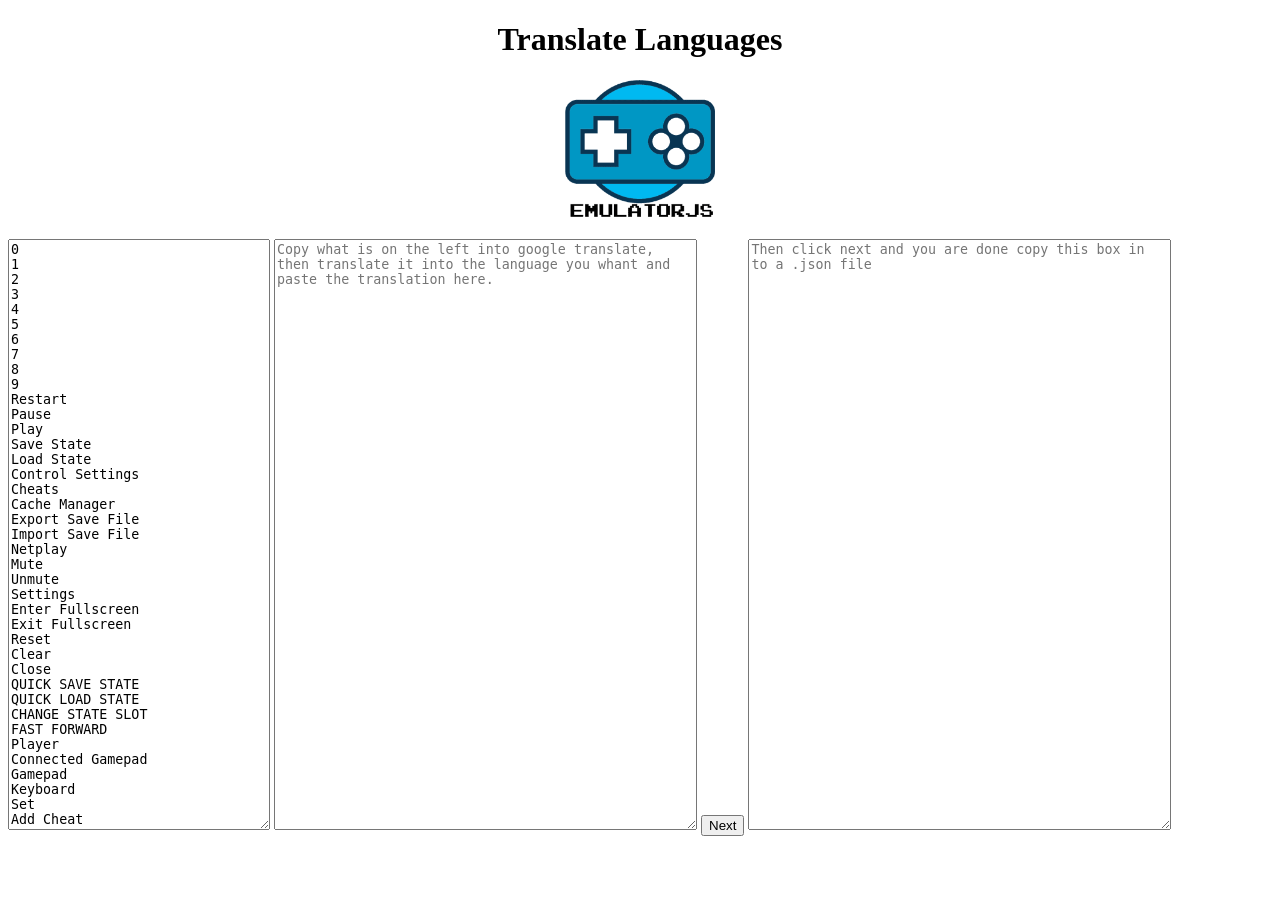
<file: projects/super-links-awakening/data/localization/Translate.html>
<!DOCTYPE html>
<html lang="en">
    <head>
        <meta charset="UTF-8">
        <title>EmulalorJS | Translate Languages</title>
        <link rel="icon" type="image/png" href="[data-uri]">
    </head>
    <body>
        <center>
            <h1>Translate Languages</h1>
            <img style="width: 150px;" src="[data-uri]">
        </center>
        <br>
        <textarea id="box1" rows="39.5" cols="30"></textarea>
        <textarea id="box2" placeholder="Copy what is on the left into google translate, then translate it into the language you whant and paste the translation here." rows="39.5" cols="50"></textarea>
        <button onclick="startc()">Next</button>
        <textarea id="box3" placeholder="Then click next and you are done copy this box in to a .json file" rows="39.5" cols="50"></textarea>
    </body>
    <script type="text/javascript">
        var data = {
            "0": "-0",
            "1": "-1",
            "2": "-2",
            "3": "-3",
            "4": "-4",
            "5": "-5",
            "6": "-6",
            "7": "-7",
            "8": "-8",
            "9": "-9",
            "Restart": "-Restart",
            "Pause": "-Pause",
            "Play": "-Play",
            "Save State": "-Save State",
            "Load State": "-Load State",
            "Control Settings": "-Control Settings",
            "Cheats": "-Cheats",
            "Cache Manager": "-Cache Manager",
            "Export Save File": "-Export Save File",
            "Import Save File": "-Import Save File",
            "Netplay": "-Netplay",
            "Mute": "-Mute",
            "Unmute": "-Unmute",
            "Settings": "-Settings",
            "Enter Fullscreen": "-Enter Fullscreen",
            "Exit Fullscreen": "-Exit Fullscreen",
            "Reset": "-Reset",
            "Clear": "-Clear",
            "Close": "-Close",
            "QUICK SAVE STATE": "-QUICK SAVE STATE",
            "QUICK LOAD STATE": "-QUICK LOAD STATE",
            "CHANGE STATE SLOT": "-CHANGE STATE SLOT",
            "FAST FORWARD": "-FAST FORWARD",
            "Player": "-Player",
            "Connected Gamepad": "-Connected Gamepad",
            "Gamepad": "-Gamepad",
            "Keyboard": "-Keyboard",
            "Set": "-Set",
            "Add Cheat": "-Add Cheat",
            "Create a Room": "-Create a Room",
            "Rooms": "-Rooms",
            "Start Game": "-Start Game",
            "Loading...": "-Loading...",
            "Download Game Core": "-Download Game Core",
            "Decompress Game Core": "-Decompress Game Core",
            "Download Game Data": "-Download Game Data",
            "Decompress Game Data": "-Decompress Game Data",
            "Shaders": "-Shaders",
            "Disabled": "-Disabled",
            "2xScaleHQ": "-2xScaleHQ",
            "4xScaleHQ": "-4xScaleHQ",
            "CRT easymode": "-CRT easymode",
            "CRT aperture": "-CRT aperture",
            "CRT geom": "-CRT geom",
            "CRT mattias": "-CRT mattias",
            "FPS": "-FPS",
            "show": "-show",
            "hide": "-hide",
            "Fast Forward Ratio": "-Fast Forward Ratio",
            "Fast Forward": "-Fast Forward",
            "Enabled": "-Enabled",
            "Save State Slot": "-Save State Slot",
            "Save State Location": "-Save State Location",
            "Download": "-Download",
            "Keep in Browser": "-Keep in Browser",
            "Auto": "-Auto",
            "NTSC": "-NTSC",
            "PAL": "-PAL",
            "Dendy": "-Dendy",
            "8:7 PAR": "-8:7 PAR",
            "4:3": "-4:3",
            "Low": "-Low",
            "High": "-High",
            "Very High": "-Very High",
            "None": "-None",
            "Player 1": "-Player 1",
            "Player 2": "-Player 2",
            "Both": "-Both",
            "SAVED STATE TO SLOT": "-SAVED STATE TO SLOT",
            "LOADED STATE FROM SLOT": "-LOADED STATE FROM SLOT",
            "SET SAVE STATE SLOT TO": "-SET SAVE STATE SLOT TO",
            "Network Error": "-Network Error",
            "Submit": "-Submit",
            "Description": "-Description",
            "Code": "-Code",
            "Add Cheat Code": "-Add Cheat Code",
            "Leave Room": "-Leave Room",
            "Password": "-Password",
            "Password (optional)": "-Password (optional)",
            "Max Players": "-Max Players",
            "Room Name": "-Room Name",
            "Join": "-Join",
            "Player Name": "-Player Name",
            "Set Player Name": "-Set Player Name",
            "Left Handed Mode": "-Left Handed Mode",
            "Virtual Gamepad": "-Virtual Gamepad",
            "Disk": "-Disk",
            "Press Keyboard": "-Press Keyboard",
            "INSERT COIN": "-INSERT COIN",
            "Remove": "-Remove",
            "SAVE LOADED FROM BROWSER": "-SAVE LOADED FROM BROWSER",
            "SAVE SAVED TO BROWSER": "-SAVE SAVED TO BROWSER",
            "Join the discord": "-Join the discord",
            "View on GitHub": "-View on GitHub",
            "Failed to start game": "-Failed to start game",
            "Download Game BIOS": "-Download Game BIOS",
            "Decompress Game BIOS": "-Decompress Game BIOS",
            "Download Game Parent": "-Download Game Parent",
            "Decompress Game Parent": "-Decompress Game Parent",
            "Download Game Patch": "-Download Game Patch",
            "Decompress Game Patch": "-Decompress Game Patch",
            "Download Game State": "-Download Game State",
            "Check console": "-Check console",
            "Error for site owner": "-Error for site owner",
            "EmulatorJS": "-EmulatorJS",
            "Clear All": "-Clear All",
            "Take Screenshot": "-Take Screenshot",
            "Quick Save": "-Quick Save",
            "Quick Load": "-Quick Load",
            "REWIND": "-REWIND",
            "Rewind Enabled (requires restart)": "-Rewind Enabled (requires restart)",
            "Rewind Granularity": "-Rewind Granularity",
            "Slow Motion Ratio": "-Slow Motion Ratio",
            "Slow Motion": "-Slow Motion",
            "Home": "-Home",
            "EmulatorJS License": "-EmulatorJS License",
            "RetroArch License": "-RetroArch License",
            "SLOW MOTION": "-SLOW MOTION",
            "A": "-A",
            "B": "-B",
            "SELECT": "-SELECT",
            "START": "-START",
            "UP": "-UP",
            "DOWN": "-DOWN",
            "LEFT": "-LEFT",
            "RIGHT": "-RIGHT",
            "X": "-X",
            "Y": "-Y",
            "L": "-L",
            "R": "-R",
            "Z": "-Z",
            "STICK UP": "-STICK UP",
            "STICK DOWN": "-STICK DOWN",
            "STICK LEFT": "-STICK LEFT",
            "STICK RIGHT": "-STICK RIGHT",
            "C-PAD UP": "-C-PAD UP",
            "C-PAD DOWN": "-C-PAD DOWN",
            "C-PAD LEFT": "-C-PAD LEFT",
            "C-PAD RIGHT": "-C-PAD RIGHT",
            "MICROPHONE": "-MICROPHONE",
            "BUTTON 1 / START": "-BUTTON 1 / START",
            "BUTTON 2": "-BUTTON 2",
            "BUTTON": "-BUTTON",
            "LEFT D-PAD UP": "-LEFT D-PAD UP",
            "LEFT D-PAD DOWN": "-LEFT D-PAD DOWN",
            "LEFT D-PAD LEFT": "-LEFT D-PAD LEFT",
            "LEFT D-PAD RIGHT": "-LEFT D-PAD RIGHT",
            "RIGHT D-PAD UP": "-RIGHT D-PAD UP",
            "RIGHT D-PAD DOWN": "-RIGHT D-PAD DOWN",
            "RIGHT D-PAD LEFT": "-RIGHT D-PAD LEFT",
            "RIGHT D-PAD RIGHT": "-RIGHT D-PAD RIGHT",
            "C": "-C",
            "MODE": "-MODE",
            "FIRE": "-FIRE",
            "RESET": "-RESET",
            "LEFT DIFFICULTY A": "-LEFT DIFFICULTY A",
            "LEFT DIFFICULTY B": "-LEFT DIFFICULTY B",
            "RIGHT DIFFICULTY A": "-RIGHT DIFFICULTY A",
            "RIGHT DIFFICULTY B": "-RIGHT DIFFICULTY B",
            "COLOR": "-COLOR",
            "B/W": "-B/W",
            "PAUSE": "-PAUSE",
            "OPTION": "-OPTION",
            "OPTION 1": "-OPTION 1",
            "OPTION 2": "-OPTION 2",
            "L2": "-L2",
            "R2": "-R2",
            "L3": "-L3",
            "R3": "-R3",
            "L STICK UP": "-L STICK UP",
            "L STICK DOWN": "-L STICK DOWN",
            "L STICK LEFT": "-L STICK LEFT",
            "L STICK RIGHT": "-L STICK RIGHT",
            "R STICK UP": "-R STICK UP",
            "R STICK DOWN": "-R STICK DOWN",
            "R STICK LEFT": "-R STICK LEFT",
            "R STICK RIGHT": "-R STICK RIGHT",
            "Start": "-Start",
            "Select": "-Select",
            "Fast": "-Fast",
            "Slow": "-Slow",
            "a": "-a",
            "b": "-b",
            "c": "-c",
            "d": "-d",
            "e": "-e",
            "f": "-f",
            "g": "-g",
            "h": "-h",
            "i": "-i",
            "j": "-j",
            "k": "-k",
            "l": "-l",
            "m": "-m",
            "n": "-n",
            "o": "-o",
            "p": "-p",
            "q": "-q",
            "r": "-r",
            "s": "-s",
            "t": "-t",
            "u": "-u",
            "v": "-v",
            "w": "-w",
            "x": "-x",
            "y": "-y",
            "z": "-z",
            "enter": "-enter",
            "escape": "-escape",
            "space": "-space",
            "tab": "-tab",
            "backspace": "-backspace",
            "delete": "-delete",
            "arrowup": "-arrowup",
            "arrowdown": "-arrowdown",
            "arrowleft": "-arrowleft",
            "arrowright": "-arrowright",
            "f1": "-f1",
            "f2": "-f2",
            "f3": "-f3",
            "f4": "-f4",
            "f5": "-f5",
            "f6": "-f6",
            "f7": "-f7",
            "f8": "-f8",
            "f9": "-f9",
            "f10": "-f10",
            "f11": "-f11",
            "f12": "-f12",
            "shift": "-shift",
            "control": "-control",
            "alt": "-alt",
            "meta": "-meta",
            "capslock": "-capslock",
            "insert": "-insert",
            "home": "-home",
            "end": "-end",
            "pageup": "-pageup",
            "pagedown": "-pagedown",
            "!": "-!",
            "@": "-@",
            "#": "-#",
            "$": "-$",
            "%": "-%",
            "^": "-^",
            "&": "-&",
            "*": "-*",
            "(": "-(",
            ")": "-)",
            "-": "--",
            "_": "-_",
            "+": "-+",
            "=": "-=",
            "[": "-[",
            "]": "-]",
            "{": "-{",
            "}": "-}",
            ";": "-;",
            ":": "-:",
            "'": "-'",
            "\"": "-\"",
            ",": "-,",
            ".": "-.",
            "<": "-<",
            ">": "->",
            "/": "-/",
            "?": "-?",
            "LEFT_STICK_X": "-LEFT_STICK_X",
            "LEFT_STICK_Y": "-LEFT_STICK_Y",
            "RIGHT_STICK_X": "-RIGHT_STICK_X",
            "RIGHT_STICK_Y": "-RIGHT_STICK_Y",
            "LEFT_TRIGGER": "-LEFT_TRIGGER",
            "RIGHT_TRIGGER": "-RIGHT_TRIGGER",
            "A_BUTTON": "-A_BUTTON",
            "B_BUTTON": "-B_BUTTON",
            "X_BUTTON": "-X_BUTTON",
            "Y_BUTTON": "-Y_BUTTON",
            "START_BUTTON": "-START_BUTTON",
            "SELECT_BUTTON": "-SELECT_BUTTON",
            "L1_BUTTON": "-L1_BUTTON",
            "R1_BUTTON": "-R1_BUTTON",
            "L2_BUTTON": "-L2_BUTTON",
            "R2_BUTTON": "-R2_BUTTON",
            "LEFT_THUMB_BUTTON": "-LEFT_THUMB_BUTTON",
            "RIGHT_THUMB_BUTTON": "-RIGHT_THUMB_BUTTON",
            "DPAD_UP": "-DPAD_UP",
            "DPAD_DOWN": "-DPAD_DOWN",
            "DPAD_LEFT": "-DPAD_LEFT",
            "DPAD_RIGHT": "-DPAD_RIGHT"
        }

        let data1 = '';
        for (let i = 0; i < Object.keys(data).length; i++) {
            data1 = data1+Object.keys(data)[i]+'\n';
        }
        data1 = data1.slice(0, -1);
        document.getElementById('box1').value = data1;
        function startc(){
            var data2 = document.getElementById('box1').value;
            var data3 = document.getElementById('box2').value;
            var data4 = data2.split('\n').map(function(line){ return line.split(/\n/g);});
            var data5 = data3.split('\n').map(function(line){ return line.split(/\n/g);});
            var data6 = new Map();
            for (var i = 0; i < data4.length; i++) {
                data6.set(data4[i], data5[i]);
            }
            var data7 = {};
            data6.forEach(function(value, key) {
                data7[key] = value[0];
            });
            data7 = JSON.stringify(data7,null,4);
            document.getElementById('box3').value = data7;
            navigator.clipboard.writeText(document.getElementById('box3').value);
            console.log(data7);
        }
    </script>
</html>
</file>
